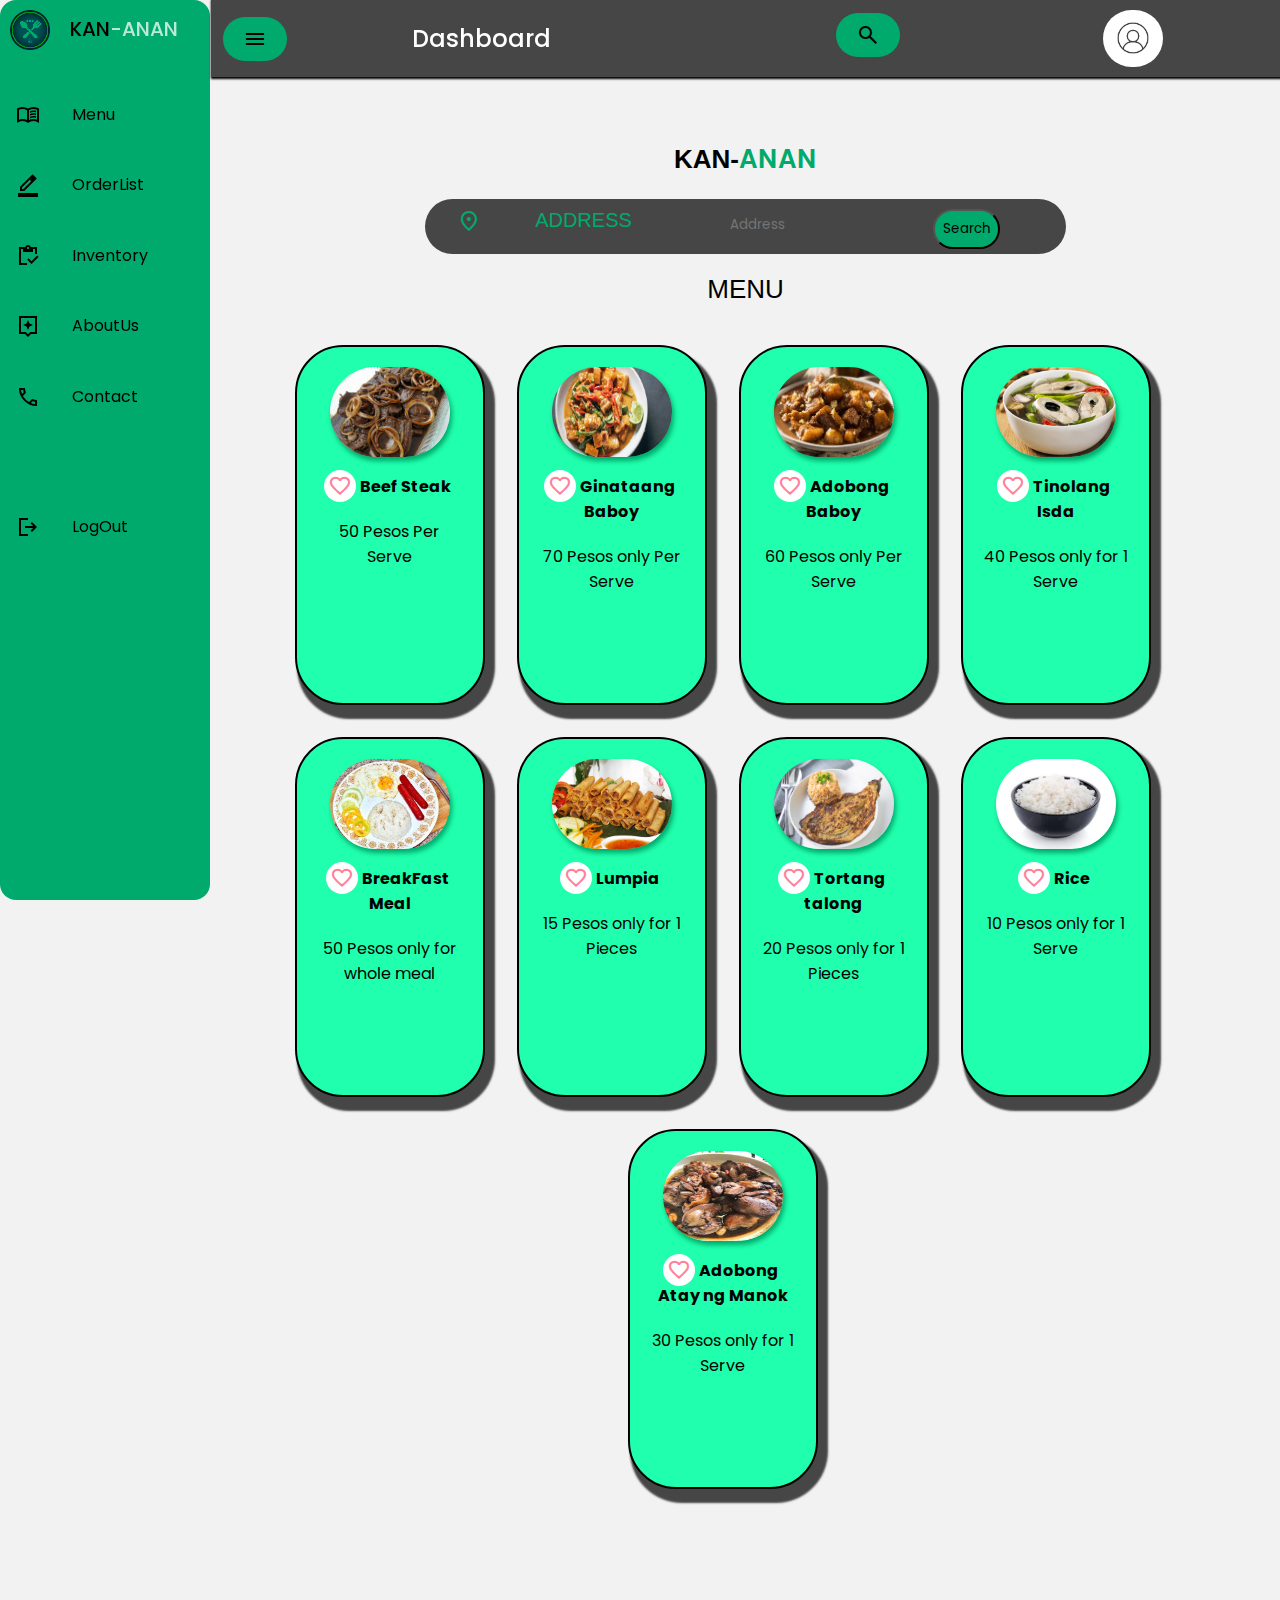
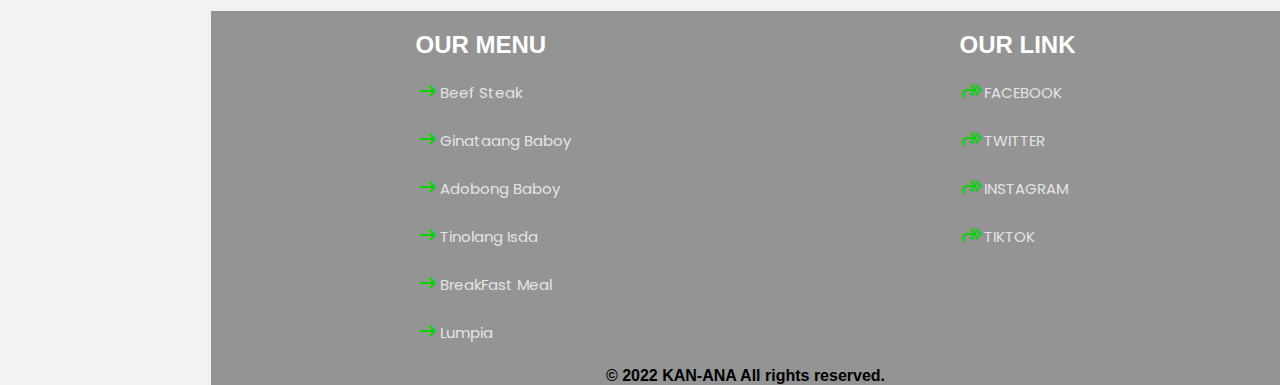
<file: index.html>
<!DOCTYPE html>
<html lang="en">
<head>
    <meta charset="UTF-8">
    <meta http-equiv="X-UA-Compatible" content="IE=edge">
    <meta name="viewport" content="width=device-width, initial-scale=1.0">
    <title>FOOD ORDERING SYSTEM</title>
    <!--WEBSITE LOGO ICON-->

    <link rel="shortcut icon" type="image/x-icon" href="./image/logo.png">
    
    <!--CSS LINK-->

    <link rel="stylesheet" type="text/css" href="style/style.css">

    <!--@MEDIA QUERY LINK-->
    <link rel="stylesheet" type="text/css" href="./style/mediaquery.css">

    <!--MATERIALS ICON-->

    <link rel="stylesheet" href="https://fonts.googleapis.com/css2?family=Material+Symbols+Sharp:opsz,wght,FILL,GRAD@20..48,100..700,0..1,-50..200" />

</head>
<body>

<!--===================================SIDE-BAR=================================-->

        <div class="sidebar">
            <div class="sidebar-branch">
                <img src="./image/logo.png" width="40" height="40" alt="">
                <h2>KAN<span>-ANAN</span></h2>
            </div>

            <div class="sidebar-option list">

            <ul>
                <li><a href="" class="sidebar-link">
                    <span class="material-symbols-sharp">
                    menu_book
                    </span>
                    <h3>Menu</h3>
                </a></li>

                <li><a href="contact.html" class="sidebar-link">
                    <span class="material-symbols-sharp">
                        border_color
                        </span>
                    <h3>OrderList</h3>
                </a></li>

                <li><a href="" class="sidebar-link">
                    <span class="material-symbols-sharp">
                        inventory
                        </span>
                    <h3>Inventory</h3>
                </a></li>


                <li><a href="" class="sidebar-link">
                    <span class="material-symbols-sharp">
                        assistant
                        </span>
                    <h3>AboutUs</h3>
                </a></li>

                <li><a href="" class="sidebar-link">
                    <span class="material-symbols-sharp">
                        call
                        </span>
                    <h3>Contact</h3>
                </a></li>
              
                <li><a href="" class="sidebar-link log-out">
                    <span class="material-symbols-sharp">
                        logout
                    </span>
                        <h3>LogOut</h3>
                </a></li>
            </ul>
            </div>
       
        </div>

<!--===============================MAIN CONTENT================================-->
    
        <div class="main-content">
            <div class="dashboard">
                <span class="material-symbols-sharp sidebarBtn">
                    menu
                    </span>
                 <h1>Dashboard</h1>   
                
                <div class="user-search-bar">
                    <form action="" method="POST">
                        <input class="searching-box" type="search" placeholder="Search...">
                        <button class="button-box" type="button"><span class="material-symbols-sharp">
                            search
                            </span></button>
                    </form>
                </div>

                <div class="user-profile">
                    <img src="./image/user.webp" width="40" alt="">
                </div>
            </div>
        </div>

<!--==========================CENTER-CONTENT===================================-->

        <div class="center-content">
            <h2>KAN-<span>ANAN</span></h2>
            <div class="user-list-items">
                <div class="shop-name-title">

                    <div class="user-address">
                        <span class="material-symbols-sharp">
                            location_on</span>
                            <h1>ADDRESS</h1>
                            <form>
                                <input type="search" placeholder="Address">
                                <button type="button">Search</button>
                            </form>

                        </div>

                    <h4>MENU</h4>
                </div>

            <section class="items">

                <div class="item">
                    <a href="">
                        <img src="./image/1.jpg" alt="" width="120">
                        <h4><span class="material-symbols-sharp">
                            favorite
                            </span>Beef Steak</h4>
                        <p>50 Pesos Per Serve</p>
                    </a>
                </div>

                <div class="item">
                    <a href="">
                        <img src="./image/2.jpg" width="120" alt="">
                        <h4><span class="material-symbols-sharp">
                            favorite
                            </span>Ginataang Baboy</h4>
                        <p>70 Pesos only Per Serve</p>
                    </a>
                </div>

                <div class="item">
                    <a href="">
                        <img src="./image/3.jfif" width="120" alt="">
                        <h4><span class="material-symbols-sharp">
                            favorite
                            </span>Adobong Baboy</h4>
                        <p>60 Pesos only Per Serve</p>
                    </a>
                </div>

                <div class="item">
                    <a href="">
                        <img src="./image/4.webp" width="120" alt="">
                        <h4><span class="material-symbols-sharp">
                            favorite
                            </span>Tinolang Isda</h4>
                        <p>40 Pesos only for 1 Serve</p>
                    </a>
                </div>

                <div class="item">
                    <a href="">
                        <img src="./image/5.jpg" width="120" alt="">
                        <h4><span class="material-symbols-sharp">
                            favorite
                            </span>BreakFast Meal</h4>
                        <p>50 Pesos only for whole meal</p>
                    </a>
                </div>

                <div class="item">
                    <a href="">
                        <img src="./image/6.jpg" width="120" alt="">
                        <h4><span class="material-symbols-sharp">
                            favorite
                            </span>Lumpia</h4>
                        <p>15 Pesos only for 1 Pieces</p>
                    </a>
                </div>

                <div class="item">
                    <a href="">
                        <img src="./image/7.jpg" width="120" alt="">
                        <h4><span class="material-symbols-sharp">
                            favorite
                            </span>Tortang talong</h4>
                        <p>20 Pesos only for 1 Pieces</p>
                    </a>
                </div>

                <div class="item">
                    <a href="">
                        <img src="./image/8.jfif" width="120" alt="">
                        <h4><span class="material-symbols-sharp">
                            favorite
                            </span>Rice</h4>
                        <p>10 Pesos only for 1 Serve</p>
                    </a>
                </div>

                <div class="item">
                    <a href="">
                        <img src="./image/9.jpg" width="120" alt="">
                        <h4><span class="material-symbols-sharp">
                            favorite
                            </span>Adobong Atay ng Manok</h4>
                        <p>30 Pesos only for 1 Serve</p>
                    </a>
                </div>


            </section>

        </div>
        </div>

<!--================================DOWN CONTENT LAST LINK========================-->
    
        <div class="down-content">
            <div class="user-link-option">

                <div class="our-menu">
                    <h2>OUR MENU</h2>

                    <a href=""><span class="material-symbols-sharp">
                        arrow_right_alt
                        </span>Beef Steak</a>

                    <a href="">
                        <span class="material-symbols-sharp">
                            arrow_right_alt
                            </span>Ginataang Baboy
                        </a>

                    <a href="">
                        <span class="material-symbols-sharp">
                            arrow_right_alt
                            </span>Adobong Baboy
                        </a>
                    <a href="">
                        <span class="material-symbols-sharp">
                            arrow_right_alt
                            </span>Tinolang Isda
                        </a>
                    <a href="">
                        <span class="material-symbols-sharp">
                            arrow_right_alt
                            </span>BreakFast Meal
                        </a>
                    <a href="">
                        <span class="material-symbols-sharp">
                            arrow_right_alt
                            </span>Lumpia
                        </a>
                </div>
        

           
                <div class="our-link">
                    <h2>OUR LINK</h2>
                    <a href="">
                        <span class="material-symbols-sharp">
                            google_plus_reshare
                            </span>FACEBOOK
                        </a>
                    <a href="">
                        <span class="material-symbols-sharp">
                            google_plus_reshare
                            </span>TWITTER
                        </a>
                    <a href="">
                        <span class="material-symbols-sharp">
                            google_plus_reshare
                            </span>INSTAGRAM
                        </a>
                    <a href=""><span class="material-symbols-sharp">
                        google_plus_reshare
                        </span>TIKTOK
                    </a>
                </div>
        
                </div>

                <div class="owner-lincense">
                    <p>© 2022 KAN-ANA All rights reserved.</p>
                </div>

        </div>

    <script defer src="function.js"></script>

</body>
</html>
</file>
<file: style/style.css>
@import url('https://fonts.googleapis.com/css2?family=Poppins:wght@300;400;500;700;800&family=Roboto:wght@300;400;500;700&display=swap');
:root 
{
  
    --fds-black-alpha-05: rgba(0, 0, 0, 0.05);
    --fds-black-alpha-10: rgba(0, 0, 0, 0.1);
    --fds-black-alpha-15: rgba(0, 0, 0, 0.15);
    --fds-black-alpha-20: rgba(0, 0, 0, 0.2);
    --fds-black-alpha-30: rgba(0, 0, 0, 0.3);
}
::before::after
{
    box-sizing: border-box;
}
*
{
    box-sizing: border-box;
    margin: 0;
    padding: 0;
    font-family: 'Poppins', sans-serif;
    text-decoration: none;
    list-style: none;

}
body 
{
    max-width: 100%;
    height: auto;
    font-family: sans-serif;
    background-color: #f2f2f2;
}
@media screen and (max-width:480){
   .down-content
   {
       font-size: 10px;
   }
}
/*=============================SIDEBAR===========================*/
.sidebar
{
    position: fixed;
    z-index: 100;
    left: 0;
    top: 0;
    width: 210px;
    height: 100vh;
    border-radius: 1rem;
    background: #00aa6c;
    overflow-x: hidden;
    transition: all 0.5s ease;
}
.sidebar.active
{
    width: 60px;
    transition: all 0.5s ease;
}
.sidebar .sidebar-branch
{
    display: flex;
    position: relative;
    top: 10px;
    left: 10px;
    text-align: center;
}
.sidebar .sidebar-branch span
{
    color: #ffffffbd;
}
.sidebar .sidebar-branch h2 
{
    margin-top: 4px;
    position: absolute;
    left: 60px;
    font-size: 20px;
    font-weight: 500;
}
.sidebar .sidebar-branch img 
{
    mix-blend-mode: darken;
}
/*======================SIDEBAR OPTION========================*/
.sidebar-option
{
    position: relative;
    top: 40px;
    left: 0;
    margin: 0;
    font-family: sans-serif;
}
.sidebar-option a
{
    display: flex;
    line-height: 4.4rem;
    gap: 3rem;
    border-top-left-radius: 20px;
    border-bottom-left-radius: 20px;
}
.sidebar-option span 
{
    line-height: 4.4rem;
    position: relative;
    left: 16px;
    color: #000000;
}
.sidebar-option h3 
{
    color: #000000;
    font-size: 16px;
    font-weight: 400;
}
.sidebar-option .log-out
{
    margin-top: 60px;
}
.sidebar-option a:hover 
{
    background: #ffffff;
    transition: all 0.9s ease;
}
/* =============SIDEBAR AND MAIN CONTENT FUNCTION JAVASCRIPT=========*/
.sidebar.active ~ .main-content
{
    left: 60px;
    width: calc(100% - 61px);
}
/*======================MAIN CONTENT===========================*/
.main-content
{
    background: #464646;
    position: fixed;
    display: flex;
    z-index: 100;
    left: 211px;
    height: auto;
    width: calc(100% - 211px);
    box-shadow: 1px 1px 2px 1px;
    transition: all 0.5s ease;
    overflow-x: hidden;
}
/*=======================DASHBOARD=============================*/
.main-content .dashboard
{
    display: flex;
    align-items: center;
    justify-content: space-between;
    flex-wrap: wrap;
    position: relative;
    min-width: 90%;
    top: 0;
    padding: 10px;
}
.main-content .dashboard span 
{
    background: #00aa6c;;
    max-width: 100%;
    padding: 10px 20px;
    position: relative;
    left: 2px;
    border-radius: 3rem;
    cursor: pointer;
}
.main-content .dashboard h1 
{
    font-size: 24px;
    font-weight: 500;
    color: #ffffff;
}
/*=======================SEARCH BAR===========================*/
.main-content .dashboard form 
{
    border-radius: 3rem;
    height: 50px;
    min-width: 90%;
    margin: auto;
    position: relative;
    right: 100px;
}
.main-content .dashboard form, input 
{
    border: none;
    border-radius: 3rem;
    padding: 10px 10px 10px;
    outline: none;
    position: relative;
    top: -4px;
    width: 10%;
    background: #464646;
    margin: auto;
    transition: all 0.5s ease;
    
}
.main-content .dashboard button 
{
    border: none;
    border-radius: 3rem;
    position: absolute;
    top: 3px;
    left: 15rem;
    background: #464646;
}
/*=============SEARCH BAR ACTIVE FUNTION===========*/
.main-content .user-search-bar .active 
{
    left: 1px;
    width: calc(100% - -80px);
    background-color: #ffffff;
}
/*==========================USER PROFILE=========================*/
.main-content .dashboard .user-profile
{
  mix-blend-mode: lighten;
  color: #ffffff;
  background: #ffffff;
  border-radius: 3rem;
  padding: 8px 10px 2px;
}

/*=============================CENTER-CONTENT======================*/
.center-content
{
    position: relative;
    left: 211px;
    top: 120px;
    width: calc(100% - 211px);
    transition: all 0.5s ease;
    overflow: hidden;
}
.center-content span 
{
    color: #00aa6c;
    transition: all 0.5s ease;
}
/*====================SIDEBAR ACTIVE TO USER-CENTER CONTENT===================*/
.sidebar.active ~ .center-content
{
    left: 60px;
    width: calc(100% - 61px);
}
/*=======================USER ADDRESS=========================*/
.center-content .user-address
{
    display: flex;
    flex-direction: row;
    flex-wrap: wrap;
    justify-content: space-around;
    background-color: #464646;
    border-radius: 3rem;
    width: 60%;
    padding: 5px;
    padding-top: 10px;
}
.center-content .user-address span 
{
    position: relative;
   
}
.center-content .user-address h1 
{
    color: #00aa6c;
    font-size: 20px;
    font-weight: 300;
    font-family: sans-serif;
}
.center-content .user-address input 
{
    width: 60%;
}
.center-content .user-address button
{
    border-radius: 3rem;
    padding: 8px;
    background: #00aa6c;
    cursor: pointer;
}
.center-content .user-address input:hover 
{
    background: #20ffad;
}
/*=======================SHOP TITLE CENTER==========================*/
.center-content .shop-name-title
{
    display: flex;
    flex-direction: column;
    justify-content: center;
    text-align: center;
    align-items: center;
    margin-top: 20px;
}
.center-content h2
{
    text-align: center;
    margin-top: 20px;
    font-size: 26px;
    font-weight: 600;
    font-family: sans-serif;
}
.center-content .shop-name-title h4
{
    margin-top: 20px;
    font-size: 26px;
    font-weight: 100;
    font-family: sans-serif;
}
/*==========================CENTER ITEMS=========================*/
.center-content .items 
{
    display: flex;
    flex-direction: row;
    flex-wrap: wrap;
    justify-content: center;
    text-align: center;
    gap: 2rem;
    margin-top: 40px;
    margin-left: 20px;
    border-radius: 2rem;
    width: 92%;
    box-sizing: content-box;
    overflow-x: hidden;
    padding-bottom: 42px;
}
.center-content .items h4
{
    color: #000000;
}
.center-content .items p
{
    position: relative;
    top: 20px;
    color: #000000;
}
.center-content .items span 
{
    position: relative;
    top: 6px;
    right: 4px;
    background: #ffffff;
    color: rgb(255, 128, 151);
    border-radius: 3rem;
    padding: 4px;
}
/*===============================ITEMS HOVER=========================*/
.center-content .items span:hover 
{
    background: rgb(255, 0, 0);
    border-radius: 3rem; 
}
.center-content .items img:hover
{
    padding: 10px;
}
.center-content .items .item:hover
{
    top: 10px;
    position: relative;
}
/*=============================IMAGE 1=======================*/
.center-content .items .item
{
    
    border-radius: 3rem;
    box-shadow: #464646 6px 10px 2px 4px;
    border: 2px solid #000000;
    background: #20ffad;
    padding: 20px;
    width: 190px;
    height: 40vh;
}
.center-content .items .item img 
{
    border-radius: 3rem;
    color: #00aa6c;
    box-shadow: 2px 4px 5px;
    width: 120px;
    height: 90px;
}
/*===========================DOWN CONTENT========================*/
.down-content
{
    background: #949494;
    position: relative;
    left: 211px;
    top: 200px;
    width: calc(100% - 211px);
    transition: all 0.5s ease;
    overflow: hidden;
}
/*================SIDEBAR ACTIVE TO DOWN CONTENT=====================*/
.sidebar.active ~ .down-content
{
    left: 61px;
    width: calc(100% - 68px);
    transition: all 0.5s ease;
}
.down-content .user-link-option
{
    display: flex;
    justify-content: space-around;
    padding: 10px;
    overflow-x: hidden;
}
.down-content .user-link-option h2 
{
    font-family: sans-serif;
    color: #ffffff;
    font-size: 24px;
}
.down-content .user-link-option a 
{
    color: #e4e4e4;
    font-size: 15px;
}
.down-content .user-link-option span 
{
    position: relative;
    top: 5px;
    color: rgb(5, 211, 5);
}
.down-content .user-link-option a:hover 
{
    background: #00aa6c;
    border-radius: 3rem;
}
.down-content .user-link-option .our-menu
{
    display: flex;
    flex-direction: column;
    line-height: 3rem;
}
.down-content .user-link-option .our-link
{
    display: flex;
    flex-direction: column;
    line-height: 3rem;
}
/*================================LICENSE===========================*/
.owner-lincense
{
    text-align: center;
}
.owner-lincense p 
{
    font-family: sans-serif;
    font-size: 16px;
    font-weight: 600;
}
</file>
<file: style/mediaquery.css>
/*===================MEDIA QUERY===================*/
@media screen and (max-width: 480px) {
/*===========CELLPHONE SIZE MEDIA QUERY===============*/
    
/*===================SIDE BAR MEDIA QUERY===============*/
.sidebar
{
    width: 160px;
    height: 100vh;
}
.sidebar.active
{
    width: 0;
    transition: all 0.5s ease;
}
.sidebar .sidebar-branch img 
{
    mix-blend-mode: darken;
    width: 30px;
}
.sidebar .sidebar-branch h2 
{
    left: 46px;
    font-size: 17px;
    font-weight: 500;
}
.sidebar-option a
{
    line-height: 3rem;
    gap: 2.2rem;
}
.sidebar-option span 
{
    line-height: 3rem;
    font-size: 20px;
}
.sidebar-option h3 
{
    font-size: 14px;
    font-weight: 400;
}
/*======================MAIN CONTENT ==================*/
.main-content
{
    left: 160px;
    width: calc(100% - 161px);
}
.main-content .dashboard h1 
{
    font-size: 22px;
    font-weight: 500;
}
/*=======================SEARCH BAR===========================*/
.main-content .dashboard form 
{  
    height: 50px;
    margin-top: 20px;
    position: relative;
    left: 10px;
}
.main-content .dashboard form, input 
{
    top: -4px;
    width: 1%;
    margin-left: 4px;
    transition: all 0.5s ease;
}
.main-content .dashboard form button 
{
    top: 3px;
    left: 125px;
    width: 56px;
}
/*=============SEARCH BAR ACTIVE FUNTION===========*/
.user-search-bar .active 
{
    left: 1px;
    width: calc(20% - -85px);
    background-color: #ffffff;
}
/*======================USER PROFILE======================*/
.main-content .dashboard .user-profile
{
  padding: 10px 5px 3px;
  margin-top: 10px;
}
/* ==================SIDEBAR AND MAIN CONTENT FUNCTION JAVASCRIPT==============*/
.sidebar.active ~ .main-content
{
    left: 0;
    width: calc(100% - 1px);
}
/*======================CENTER CONTENT ======================*/
.center-content
{
    top: 30vh;
    left: 160px;
    width: calc(100% - 181px);
}
.center-content .items .item
{
    padding: 20px;
    width: 240px;
    height: 40vh;
}
.sidebar.active ~ .center-content
{
    left: 30px;
    width: calc(100% - 61px);
}
/*=======================USER ADDRESS=========================*/
.center-content .user-address
{
    width: 80%;
    padding: 10px;
    padding-top: 10px;
}
.center-content .user-address span 
{
    position: relative;
   
}
.center-content .user-address h1 
{
    color: #00aa6c;
    font-size: 20px;
    font-weight: 300;
    font-family: sans-serif;
    padding-bottom: 20px;
}
.center-content .user-address input 
{
    width: 60%;
}
.center-content .user-address button
{
    border-radius: 3rem;
    padding: 8px;
    background: #00aa6c;
    cursor: pointer;
}
.center-content .user-address input:hover 
{
    background: #20ffad;
}
/*======================DOWN-CONTENT CELLPHONE SIZE MEDIA QUERY====================*/
.down-content
{
    left: 160px;
    width: calc(100% - 161px);
}
/*====================SIDEBAR ACTIVE TO DOWN CONTENT========================*/
.sidebar.active ~ .down-content
{
    left: 0px;
    width: calc(100% - 1px);
}
.down-content .user-link-option
{
    display: flex;
    flex-direction: column;
}
.down-content .user-link-option h2 
{
    font-size: 22px;
    font-weight: 100;
}
.down-content .user-link-option a 
{
    font-size: 14px;
}
/*========================LICENSE============================*/
.owner-lincense p 
{
    padding-bottom: 20px;
    font-size: 10px;
    font-weight: 600;
}
}
</file>
